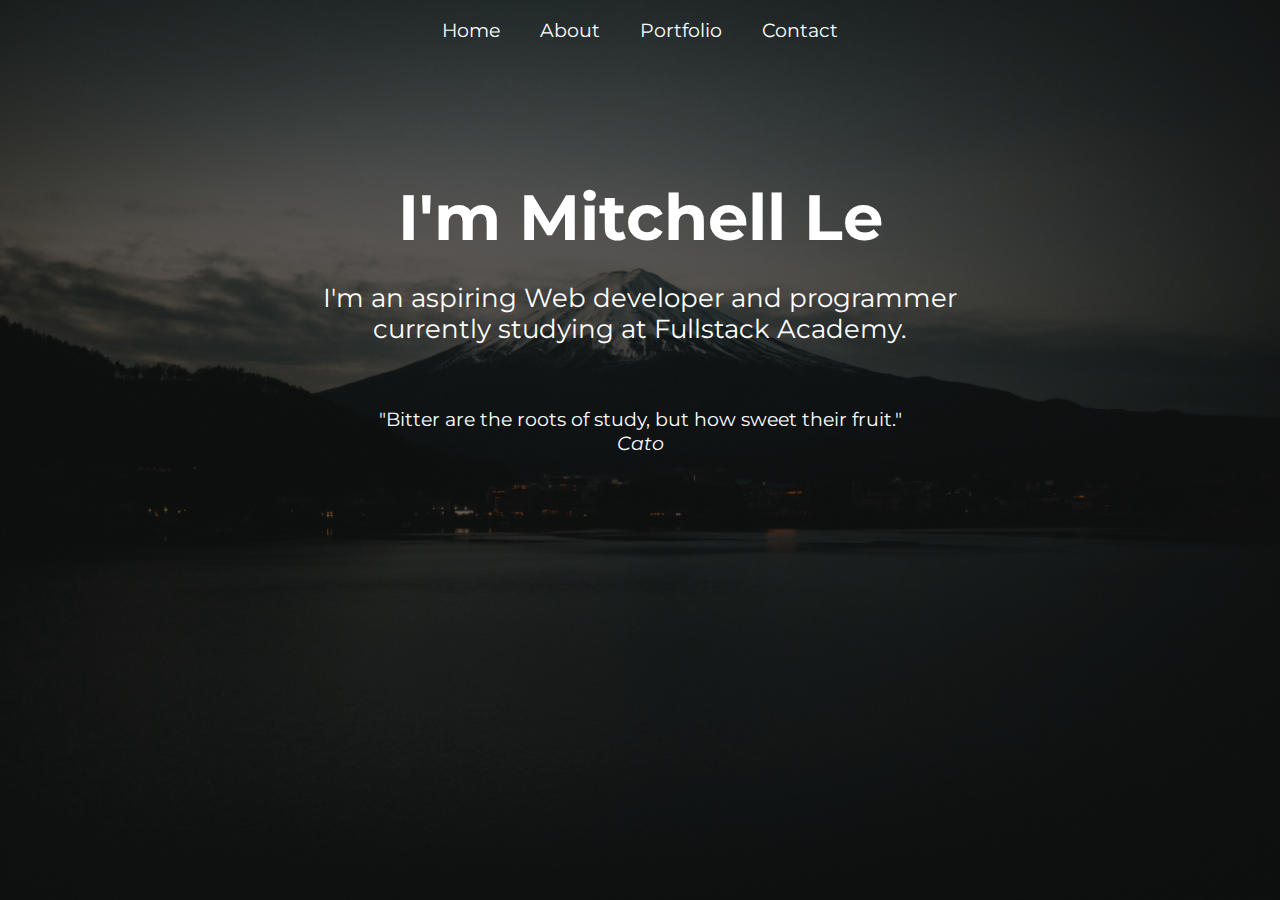
<file: index.html>
<!DOCTYPE html>
<html lang="en">
  <head>
    <meta charset="UTF-8" />
    <meta http-equiv="X-UA-Compatible" content="IE=edge" />
    <meta name="viewport" content="width=device-width, initial-scale=1.0" />
    <title>Mitchell Le</title>
    <link rel="stylesheet" href="style.css" />
  </head>
  <body>
    <!-- links to other pages -->
    <header>
      <a href="index.html">Home</a>
      <a href="about.html">About</a>
      <a href="portfolio.html">Portfolio</a>
      <a href="contact.html">Contact</a>
    </header>

    <main class="home">
      <div class="name"><strong>I'm Mitchell Le</strong></div>
      <div class="mission-statement">
        I'm an aspiring Web developer and programmer<br />
        currently studying at Fullstack Academy.
      </div>
      <div class="quote">
        <div>"Bitter are the roots of study, but how sweet their fruit."</div>
        <div><em>Cato</em></div>
      </div>
    </main>
  </body>
</html>
</file>
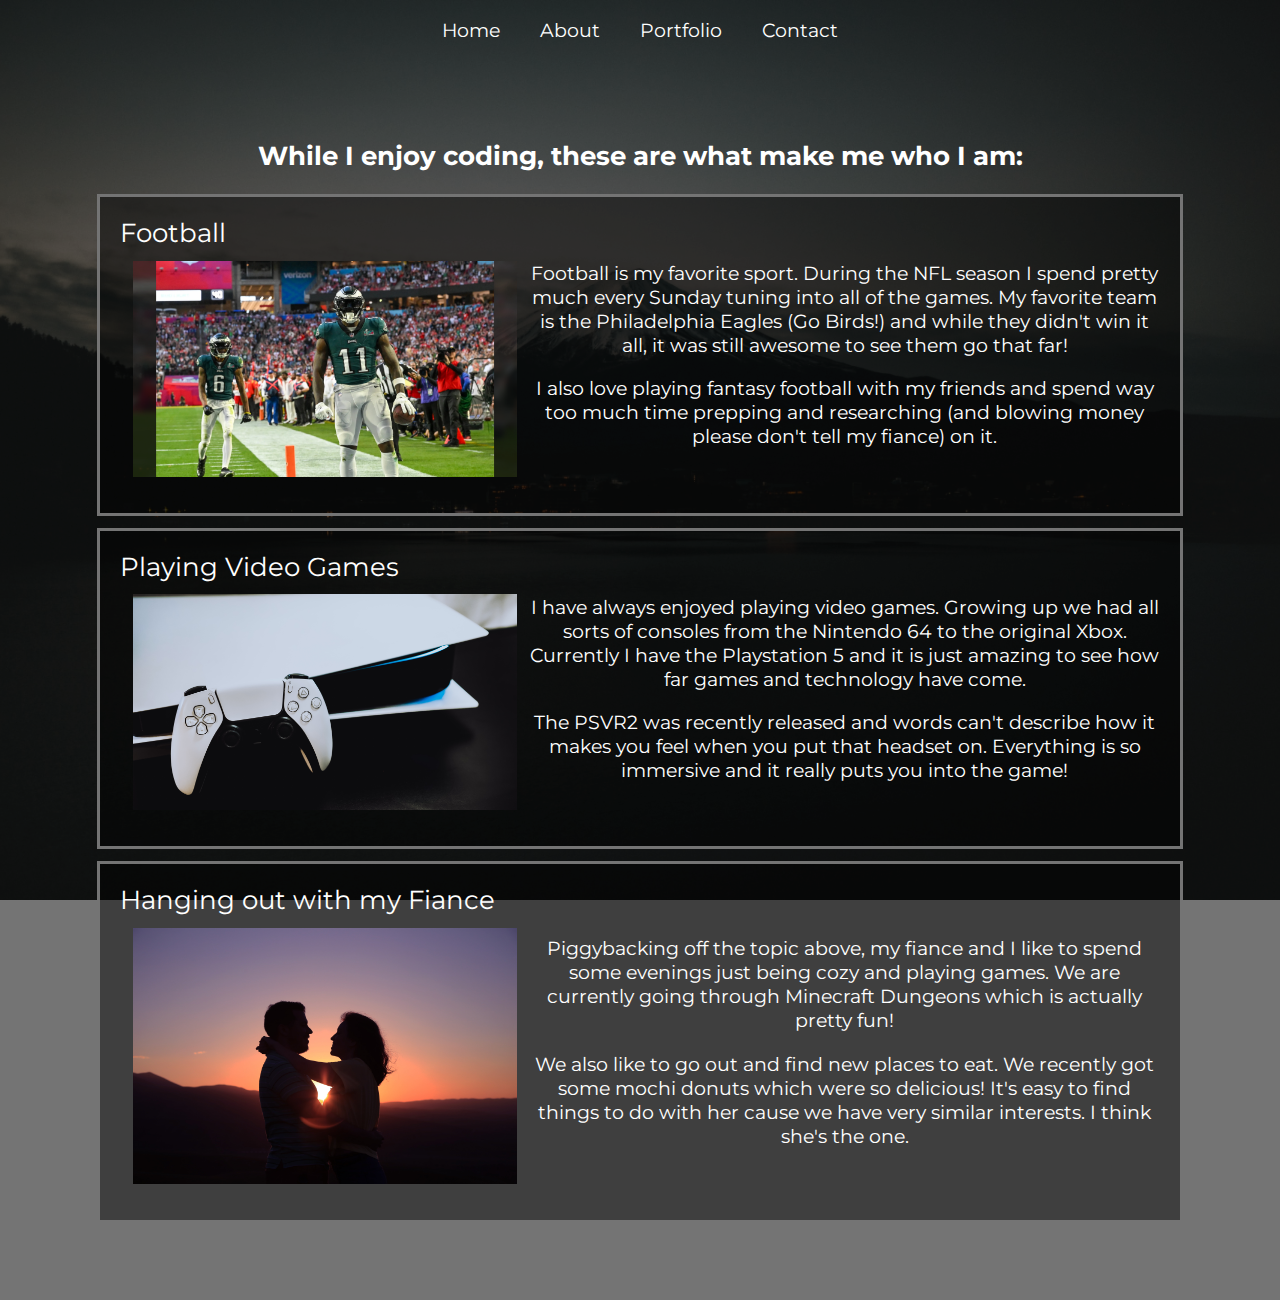
<file: about.html>
<!DOCTYPE html>
<html lang="en">
  <head>
    <meta charset="UTF-8" />
    <meta http-equiv="X-UA-Compatible" content="IE=edge" />
    <meta name="viewport" content="width=device-width, initial-scale=1.0" />
    <title>About</title>
    <link rel="stylesheet" href="style.css" />
  </head>
  <body>
    <header>
      <a href="index.html">Home</a>
      <a href="about.html">About</a>
      <a href="portfolio.html">Portfolio</a>
      <a href="contact.html">Contact</a>
    </header>

    <div class="about-body">
      <!-- heading to showcase my interests -->
      <div class="heading">
        <strong>While I enjoy coding, these are what make me who I am:</strong>
      </div>

      <!-- section about football -->
      <div class="container">
        <div>
          <div class="title">Football</div>
          <img
            src="images/eagles.webp"
            class="about-img"
            alt="Eagles SB LVII"
          />
        </div>
        <div class="subtext">
          <p>
            Football is my favorite sport. During the NFL season I spend pretty
            much every Sunday tuning into all of the games. My favorite team is
            the Philadelphia Eagles (Go Birds!) and while they didn't win it
            all, it was still awesome to see them go that far!
          </p>
          <p>
            I also love playing fantasy football with my friends and spend way
            too much time prepping and researching (and blowing money please
            don't tell my fiance) on it.
          </p>
        </div>
      </div>

      <!-- section about video games -->
      <div class="container">
        <div>
          <div class="title">Playing Video Games</div>
          <img src="images/ps5.jpg" class="about-img" alt="Playstation 5" />
        </div>
        <div class="subtext">
          <p>
            I have always enjoyed playing video games. Growing up we had all
            sorts of consoles from the Nintendo 64 to the original Xbox.
            Currently I have the Playstation 5 and it is just amazing to see how
            far games and technology have come.
          </p>
          <p>
            The PSVR2 was recently released and words can't describe how it
            makes you feel when you put that headset on. Everything is so
            immersive and it really puts you into the game!
          </p>
        </div>
      </div>

      <!-- section about fiance -->
      <div class="container">
        <div>
          <div class="title">Hanging out with my Fiance</div>
          <img src="images/love.jpg" class="about-img" alt="Couple engaging" />
        </div>
        <div class="subtext">
          <p>
            Piggybacking off the topic above, my fiance and I like to spend some
            evenings just being cozy and playing games. We are currently going
            through Minecraft Dungeons which is actually pretty fun!
          </p>
          <p>
            We also like to go out and find new places to eat. We recently got
            some mochi donuts which were so delicious! It's easy to find things
            to do with her cause we have very similar interests. I think she's
            the one.
          </p>
        </div>
      </div>
    </div>
  </body>
</html>
</file>
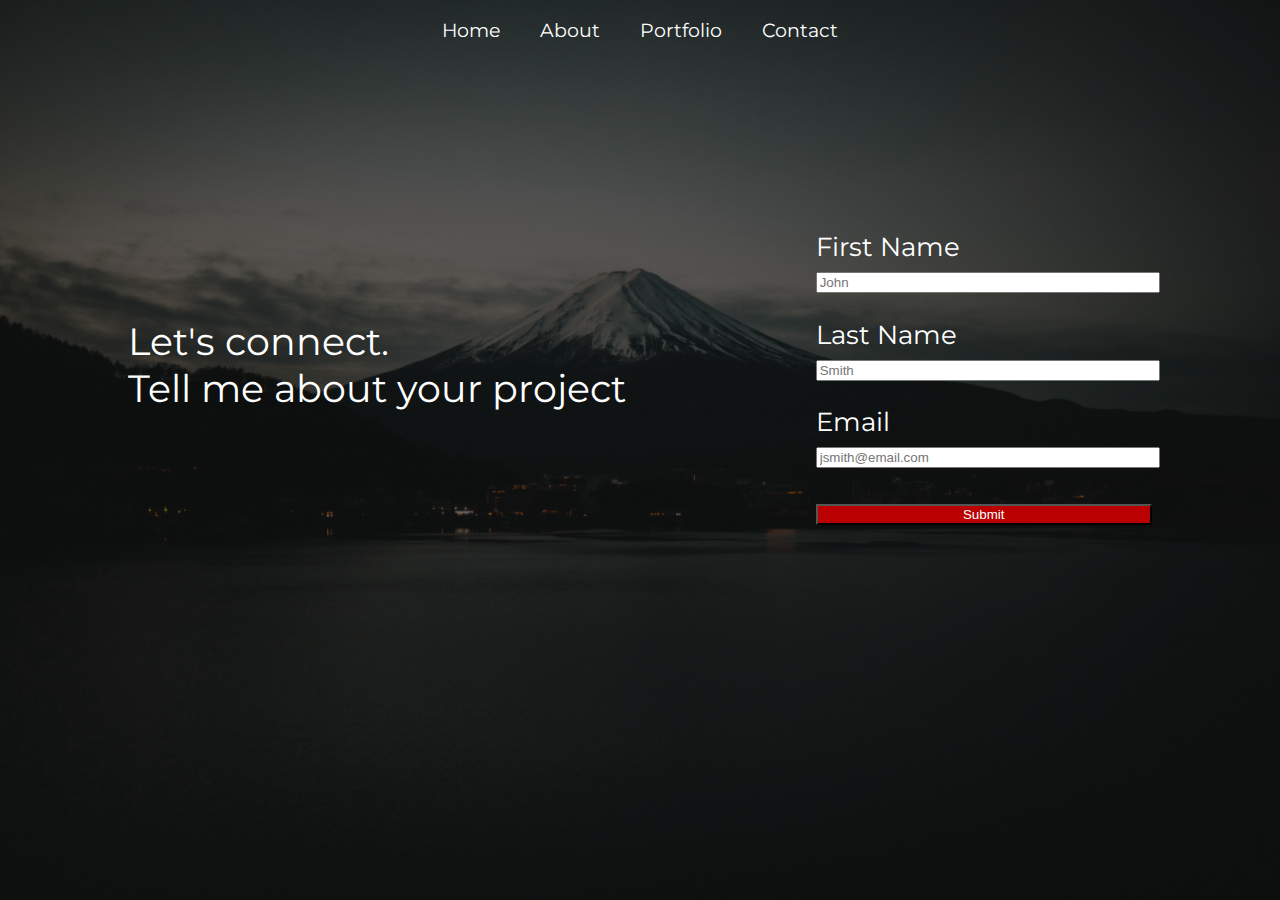
<file: contact.html>
<!DOCTYPE html>
<html lang="en">
  <head>
    <meta charset="UTF-8" />
    <meta http-equiv="X-UA-Compatible" content="IE=edge" />
    <meta name="viewport" content="width=device-width, initial-scale=1.0" />
    <title>Contact</title>
    <link rel="stylesheet" href="style.css" />
  </head>
  <body>
    <!-- links to other pages -->
    <header>
      <a href="index.html">Home</a>
      <a href="about.html">About</a>
      <a href="portfolio.html">Portfolio</a>
      <a href="contact.html">Contact</a>
    </header>

    <main class="contact">
      <div class="message">
        Let's connect.<br />
        Tell me about your project
      </div>
      <form id="form">
        <!-- First Name -->
        <div class="input">
          <label for="fname">First Name</label>
          <input type="text" id="fname" name="fname" placeholder="John" />
        </div>

        <!-- Last Name -->
        <div class="input">
          <label for="lname">Last Name</label>
          <input type="text" id="lname" name="lname" placeholder="Smith" />
        </div>

        <!-- Email -->
        <div class="input">
          <label for="email">Email</label>
          <input
            type="email"
            id="email"
            name="email"
            placeholder="jsmith@email.com"
          />
        </div>

        <!-- Submit button -->
        <div>
          <input type="submit" id="submit" />
        </div>
      </form>
    </main>
    <script src="javascript.js"></script>
  </body>
</html>
</file>
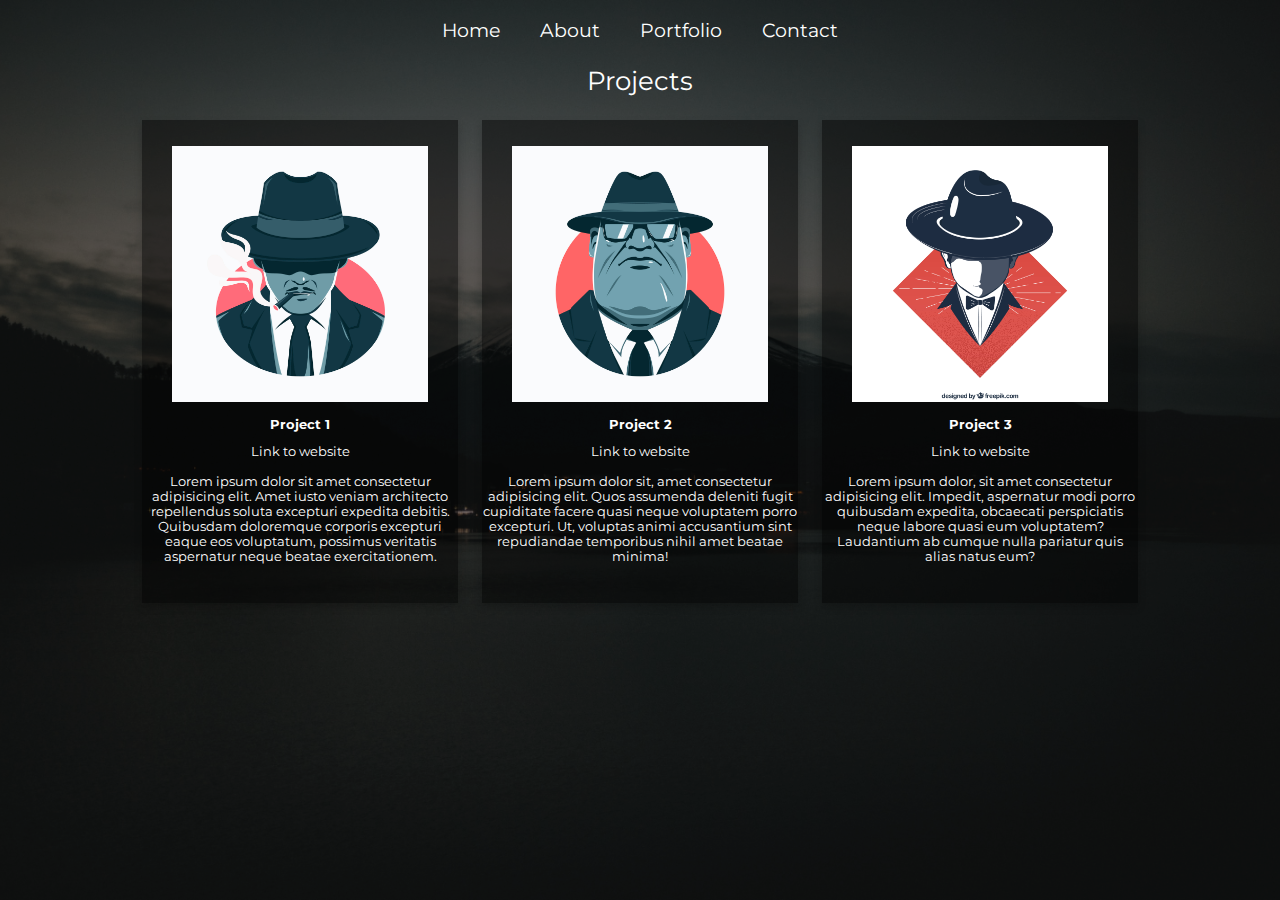
<file: portfolio.html>
<!DOCTYPE html>
<html lang="en">
  <head>
    <meta charset="UTF-8" />
    <meta http-equiv="X-UA-Compatible" content="IE=edge" />
    <meta name="viewport" content="width=device-width, initial-scale=1.0" />
    <title>Portfolio</title>
    <link rel="stylesheet" href="style.css" />
  </head>
  <body>
    <header>
      <a href="index.html">Home</a>
      <a href="about.html">About</a>
      <a href="portfolio.html">Portfolio</a>
      <a href="contact.html">Contact</a>
    </header>

    <div class="heading">Projects</div>

    <!-- project 1 -->
    <div class="project">
      <div class="card">
        <img src="images/logo1.jpg" class="portfolio-img" alt="Avatar" />
        <div class="content">
          <p><b>Project 1</b></p>
          <a href="https://www.google.com">Link to website</a>
        </div>
        <p class="description">
          Lorem ipsum dolor sit amet consectetur adipisicing elit. Amet iusto
          veniam architecto repellendus soluta excepturi expedita debitis.
          Quibusdam doloremque corporis excepturi eaque eos voluptatum, possimus
          veritatis aspernatur neque beatae exercitationem.
        </p>
      </div>

      <!-- project 2 -->
      <div class="card">
        <img src="images/logo2.jpg" class="portfolio-img" alt="Avatar" />
        <div class="content">
          <p><b>Project 2</b></p>
          <a href="https://www.google.com">Link to website</a>
        </div>
        <p class="description">
          Lorem ipsum dolor sit, amet consectetur adipisicing elit. Quos
          assumenda deleniti fugit cupiditate facere quasi neque voluptatem
          porro excepturi. Ut, voluptas animi accusantium sint repudiandae
          temporibus nihil amet beatae minima!
        </p>
      </div>

      <!-- project 3 -->
      <div class="card">
        <img src="images/logo3.jpg" class="portfolio-img" alt="Avatar" />
        <div class="content">
          <p><b>Project 3</b></p>
          <a href="https://www.google.com">Link to website</a>
        </div>
        <p class="description">
          Lorem ipsum dolor, sit amet consectetur adipisicing elit. Impedit,
          aspernatur modi porro quibusdam expedita, obcaecati perspiciatis neque
          labore quasi eum voluptatem? Laudantium ab cumque nulla pariatur quis
          alias natus eum?
        </p>
      </div>
    </div>
  </body>
</html>
</file>
<file: style.css>
@import url('https://fonts.googleapis.com/css2?family=Montserrat&display=swap');

body {
    color: white;
    background: url(images/fuji.jpg) no-repeat center center fixed;
    background-color: rgb(116, 116, 116);
    background-size: cover;
    background-blend-mode: multiply;
    font-family: 'Montserrat';
    font-size: 1vw;
}

.about-img {
    /* width: 300px; */
    width: 30em;
    padding: 1em;
}

header {
    display: flex;
    justify-content: center;
    font-size: 1.5em;
}

@media(max-width: 700px) {
    header {
        font-size: 2em;
    }
}

@media(max-width: 480px) {
    header {
        font-size: 3em;
    }
}

a {
    text-decoration: none;
    margin: 10px 20px;
}

a:link {
    color: white;
}

a:visited {
    color: white;
}

a:hover {
    color: rgb(186, 0, 0);
}

.home {
    margin: auto;
    text-align: center;
    padding: 10% 0;
}

.name {
    font-size: 5em;
}

.mission-statement {
    /* padding-top: 16px; */
    padding-top: 2%;
    font-size: 2em;
}

.quote {
    /* padding: 120px 0px; */
    padding: 5% 0;
    font-size: 1.5em;                     
}

@media(max-width: 480px) {
    .name {
        font-size: 7em;
    }
    .mission-statement {
        font-size: 3em;
    }
    .quote {
        font-size: 2em;
    }
}

.heading {
    text-align: center;
    font-size: 2em;
    /* padding: 20px; */
    padding: 1%;
}

.container {
    display: flex;
    justify-content: center;
    border: solid;
    border-color:rgb(116, 116, 116);
    padding: 20px;
    margin: 12px;
    background-color: rgba(0, 0, 0, 0.452);
}

.title {
    /* font-size: 22px; */
    font-size: 2em;
}

.subtext {
    font-size: 1.5em;
    text-align: center;
    margin: auto;
}

@media(max-width: 480px) {
    .heading {
        font-size: 20px;
    }
    .title {
        font-size: 18px;
        text-align: center;
    }
    .container {
        flex-direction: column;
        align-items: center;
    }
    .about-img {
        width: 60em;
    }
    .subtext {
        font-size: 12px;
    }
}

.card {
    /* Add shadows to create the "card" effect */
    box-shadow: 0 4px 8px 0 rgba(0, 0, 0, 0.2);
    transition: 0.3s;
    width: 25%;
    background-color: rgba(0, 0, 0, 0.452);
    display: flex;
    flex-direction: column;
    align-items: center;
    text-align: center;
    padding: 8px;
  }
  
  /* On mouse-over, add a deeper shadow */
.card:hover {
    box-shadow: 0 8px 16px 0 rgba(255, 255, 255, 0.2);
}
  
  /* Add some padding inside the card container */
.content {
    padding: 2px 16px;
}

.card {
    margin: 12px;
    padding: 2em 0;
}

.project {
    display: flex;
    justify-content: center;
}

.about-body {
    margin: 6em;
}

.portfolio-img {
    width: 20em;
}

@media(max-width: 480px) {
    .project {
        flex-direction: column;
        align-items: center;
    }
    .card {
        width: 90%;
    }
    .content {
        font-size: 3em;
    }
    .description {
        font-size: 2em;
    }
    .portfolio-img {
        width: 30em;
    }
}

.contact {
    display: flex;
    align-items: center;
    justify-content: space-around;
    margin-top: 10em;
    padding: 2em;
}

.message {
    font-size: 3em;
}

#form {
    font-size: 2em;
}

.input {
    margin: 1em 0;
}

input {
    width: 100%;
}

#submit {
    background-color: rgb(186, 0, 0);
    color: white;
}

@media(max-width: 700px) {
    .contact {
        flex-direction: column;
    }
    #form {
        margin: 2em 0;
        font-size: 3em;
    }
    .message {
        font-size: 24px;
    }
}
</file>
